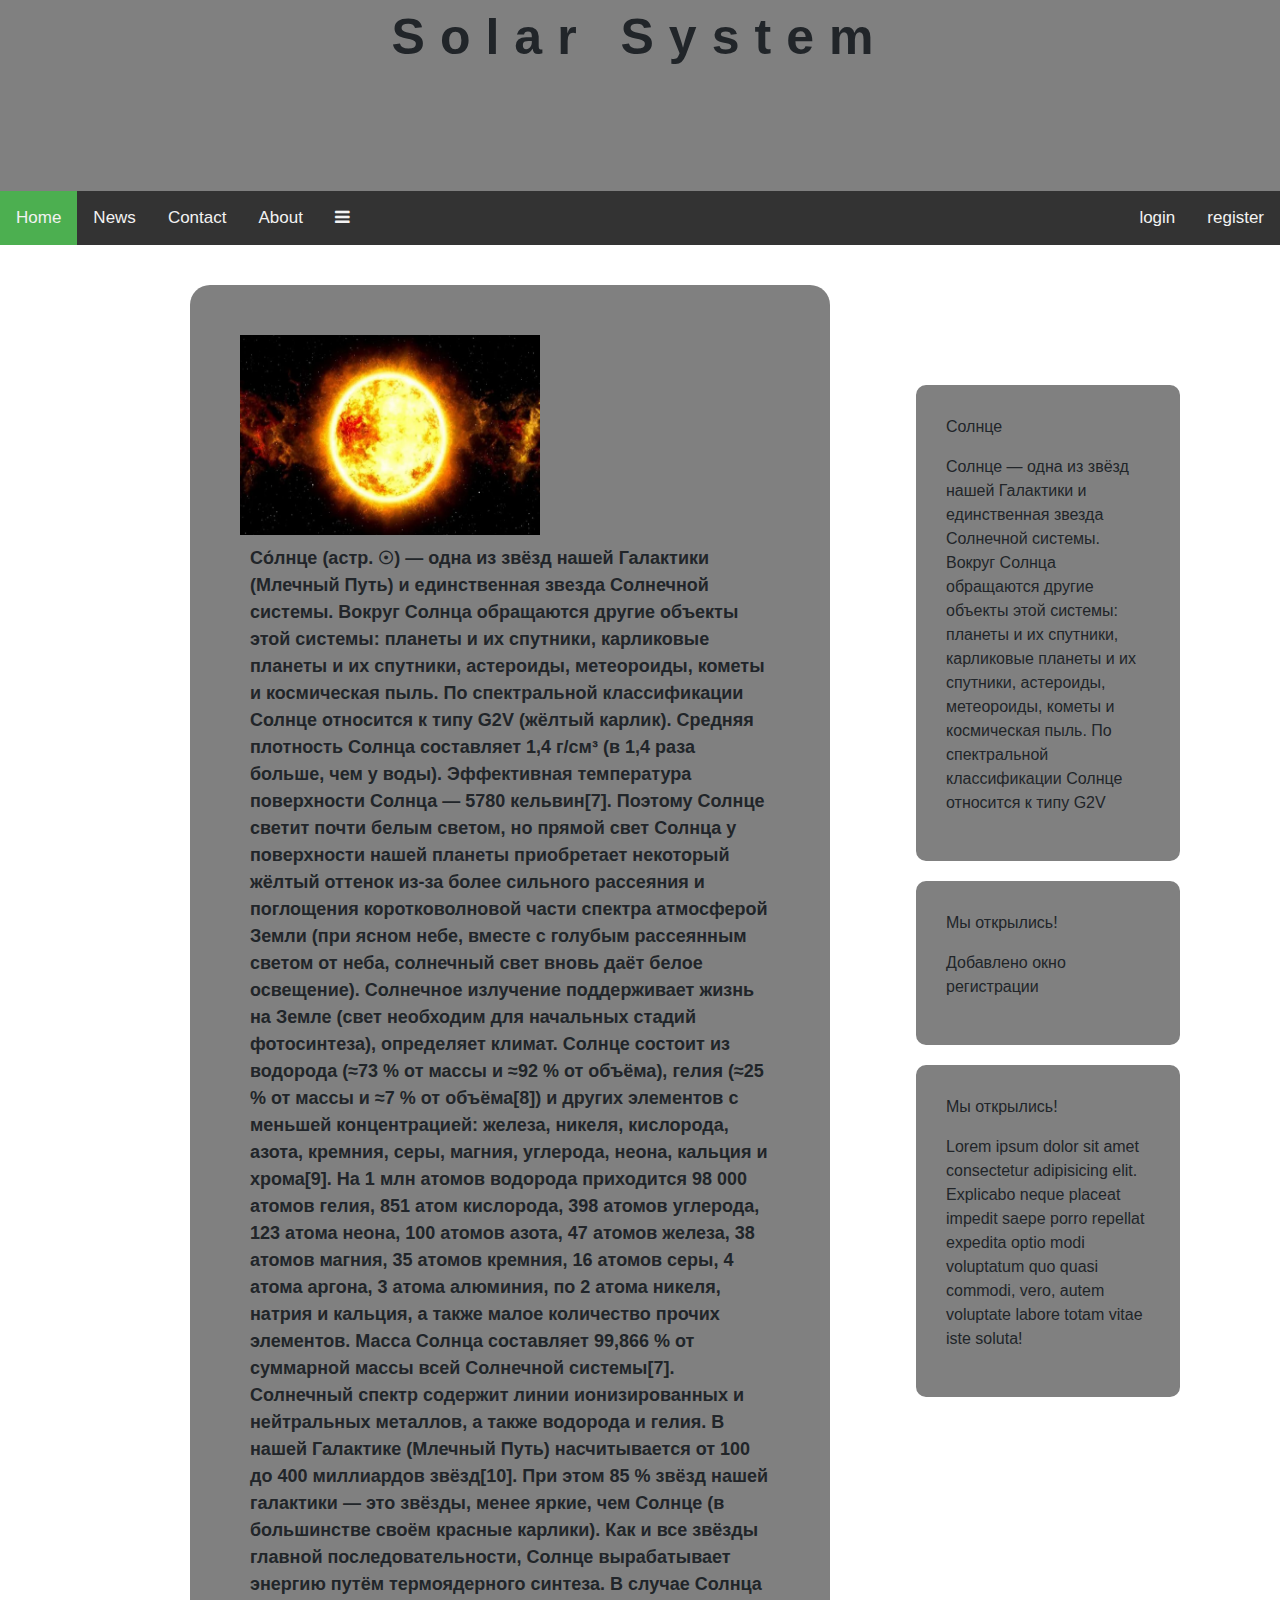
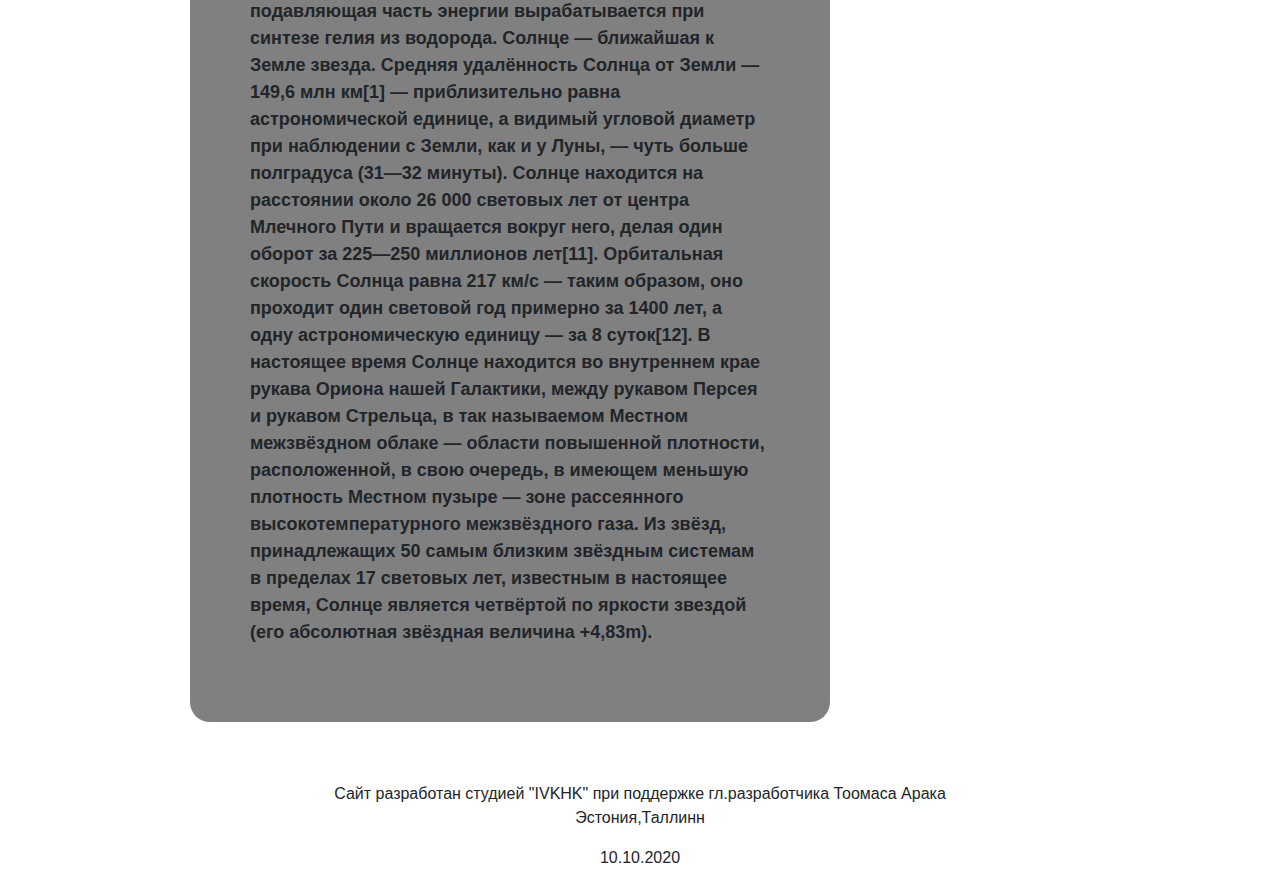
<file: index.html>
<!DOCTYPE html>
<html>
<head>
	<title></title>
	 <meta charset="utf-8">
	 <link rel="stylesheet" href="https://cdnjs.cloudflare.com/ajax/libs/font-awesome/4.7.0/css/font-awesome.min.css">
  <meta name="viewport" content="width=device-width, initial-scale=1">
  <link rel="stylesheet" href="https://maxcdn.bootstrapcdn.com/bootstrap/4.5.2/css/bootstrap.min.css">
  <script src="https://ajax.googleapis.com/ajax/libs/jquery/3.5.1/jquery.min.js"></script>
  <script src="https://cdnjs.cloudflare.com/ajax/libs/popper.js/1.16.0/umd/popper.min.js"></script>
  <script src="https://maxcdn.bootstrapcdn.com/bootstrap/4.5.2/js/bootstrap.min.js"></script>
	<link rel="stylesheet" type="text/css" href="css.css">
	<style>
		article p {
			padding: 10px;
			font-weight: 600;
			font-style: normal;
			font-size: 18px;
		}
	</style>

</head>
<body>
	<div class="main">
		<p id="text">Solar System</p>

		<div class="header" >
			<!-- <div class="akkount">
				<p>Вы не представились системе</p>
			</div>
			<div class="planet_panel">123</div>
			<div class="info_panel">123</div>
			<div class="main_panel"> -->
			</div>


			<!-- <div class="solar_system"><a href="solar_system.html">Солнечная система</a></div> -->

			

		</div>
				<div class="topnav" id="myTopnav">
				  <a href="index.html" class="active">Home</a>
				  <a href="#news">News</a>
				  <a href="#contact">Contact</a>
				  <a href="about.html">About</a>
				  <a href="#about" id="reglog1">register</a>
				  <a href="window_reg.html" id="reglog1">login</a>
				  <a href="javascript:void(0);">
				    <i class="fa fa-bars"></i>
			  </a>
			</div>

			<div class="content">


			

				
			<div class="aside">
				<div class="news_bar">
					<p>Солнце </p>
					<p>Солнце — одна из звёзд нашей Галактики и единственная звезда Солнечной системы. Вокруг Солнца обращаются другие объекты этой системы: планеты и их спутники, карликовые планеты и их спутники, астероиды, метеороиды, кометы и космическая пыль. По спектральной классификации Солнце относится к типу G2V </p>


				</div>

				<div class="news_bar">
					<p>Мы открылись! </p>
					<p>Добавлено окно регистрации</p>
				</div>

				<div class="news_bar">
					<p>Мы открылись! </p>
					<p>Lorem ipsum dolor sit amet consectetur adipisicing elit. Explicabo neque placeat impedit saepe porro repellat expedita optio modi voluptatum quo quasi commodi, vero, autem voluptate labore totam vitae iste soluta!</p>
				</div>


			</div>

			<article><img src="sun.jpg" alt="" width="300px" height="200px" >
				<p>Со́лнце (астр. ☉) — одна из звёзд нашей Галактики (Млечный Путь) и единственная звезда Солнечной системы. Вокруг Солнца обращаются другие объекты этой системы: планеты и их спутники, карликовые планеты и их спутники, астероиды, метеороиды, кометы и космическая пыль.

По спектральной классификации Солнце относится к типу G2V (жёлтый карлик). Средняя плотность Солнца составляет 1,4 г/см³ (в 1,4 раза больше, чем у воды). Эффективная температура поверхности Солнца — 5780 кельвин[7]. Поэтому Солнце светит почти белым светом, но прямой свет Солнца у поверхности нашей планеты приобретает некоторый жёлтый оттенок из-за более сильного рассеяния и поглощения коротковолновой части спектра атмосферой Земли (при ясном небе, вместе с голубым рассеянным светом от неба, солнечный свет вновь даёт белое освещение).

Солнечное излучение поддерживает жизнь на Земле (свет необходим для начальных стадий фотосинтеза), определяет климат.

Солнце состоит из водорода (≈73 % от массы и ≈92 % от объёма), гелия (≈25 % от массы и ≈7 % от объёма[8]) и других элементов с меньшей концентрацией: железа, никеля, кислорода, азота, кремния, серы, магния, углерода, неона, кальция и хрома[9]. На 1 млн атомов водорода приходится 98 000 атомов гелия, 851 атом кислорода, 398 атомов углерода, 123 атома неона, 100 атомов азота, 47 атомов железа, 38 атомов магния, 35 атомов кремния, 16 атомов серы, 4 атома аргона, 3 атома алюминия, по 2 атома никеля, натрия и кальция, а также малое количество прочих элементов. Масса Солнца составляет 99,866 % от суммарной массы всей Солнечной системы[7].

Солнечный спектр содержит линии ионизированных и нейтральных металлов, а также водорода и гелия. В нашей Галактике (Млечный Путь) насчитывается от 100 до 400 миллиардов звёзд[10]. При этом 85 % звёзд нашей галактики — это звёзды, менее яркие, чем Солнце (в большинстве своём красные карлики). Как и все звёзды главной последовательности, Солнце вырабатывает энергию путём термоядерного синтеза. В случае Солнца подавляющая часть энергии вырабатывается при синтезе гелия из водорода.

Солнце — ближайшая к Земле звезда. Средняя удалённость Солнца от Земли — 149,6 млн км[1] — приблизительно равна астрономической единице, а видимый угловой диаметр при наблюдении с Земли, как и у Луны, — чуть больше полградуса (31—32 минуты). Солнце находится на расстоянии около 26 000 световых лет от центра Млечного Пути и вращается вокруг него, делая один оборот за 225—250 миллионов лет[11]. Орбитальная скорость Солнца равна 217 км/с — таким образом, оно проходит один световой год примерно за 1400 лет, а одну астрономическую единицу — за 8 суток[12].

В настоящее время Солнце находится во внутреннем крае рукава Ориона нашей Галактики, между рукавом Персея и рукавом Стрельца, в так называемом Местном межзвёздном облаке — области повышенной плотности, расположенной, в свою очередь, в имеющем меньшую плотность Местном пузыре — зоне рассеянного высокотемпературного межзвёздного газа. Из звёзд, принадлежащих 50 самым близким звёздным системам в пределах 17 световых лет, известным в настоящее время, Солнце является четвёртой по яркости звездой (его абсолютная звёздная величина +4,83m).</p>
			</article>

		</div>


			
				

				


				<div class="footer">
					<p>Сайт разработан студией "IVKHK" при поддержке гл.разработчика Тоомаса Арака 
					<br>Эстония,Таллинн</p>
					<p>10.10.2020</p>
				</div>


				</div>

				
</body>
</html>
</file>
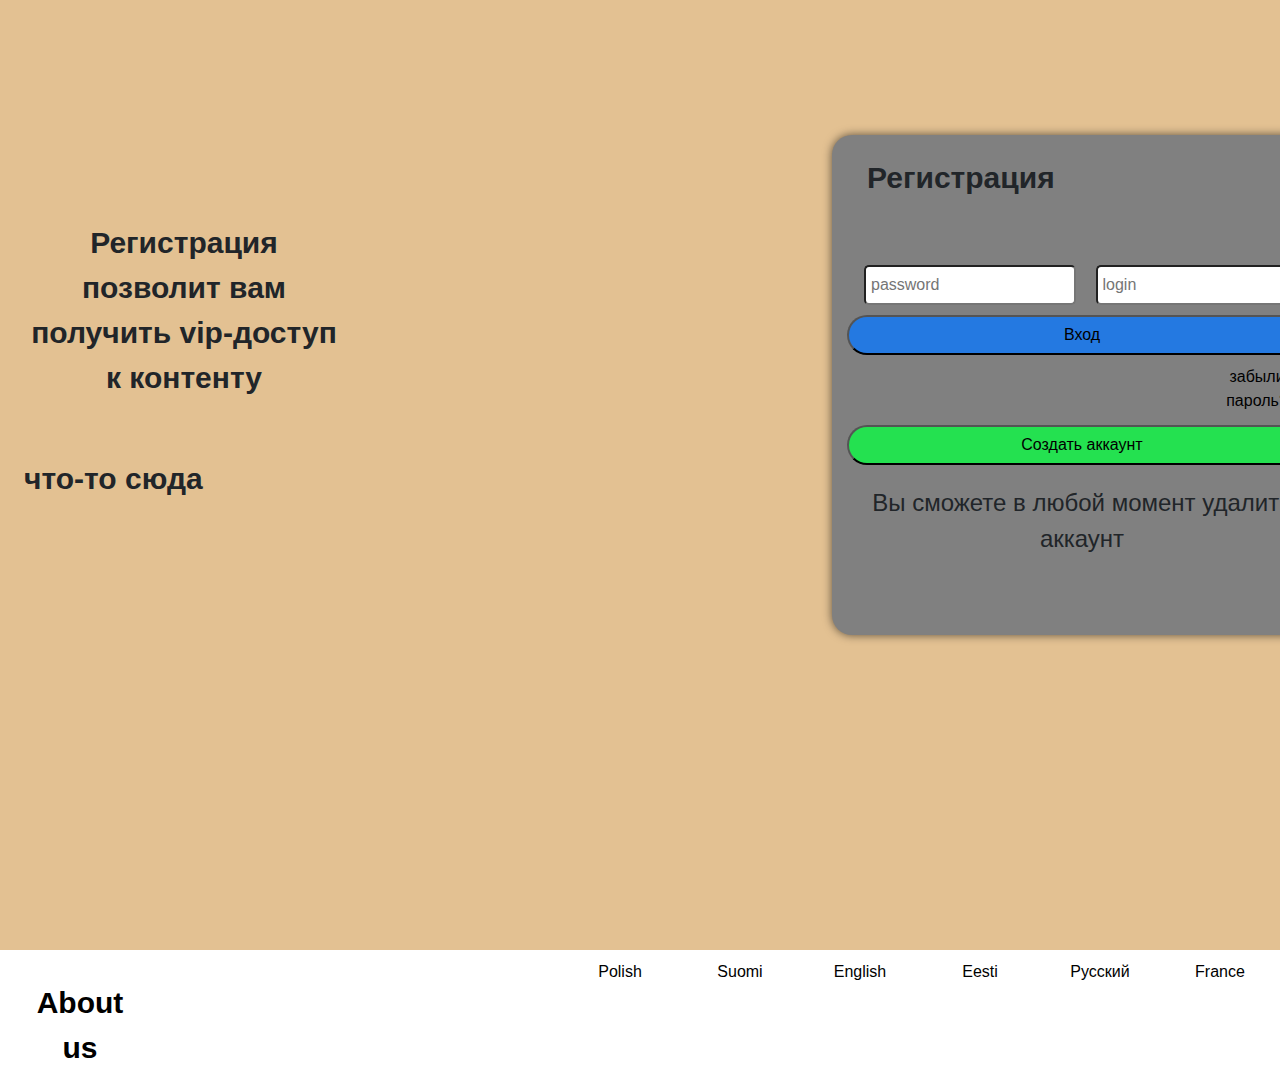
<file: widnow_log.html>
<!DOCTYPE html>
<html>
<head>
	<title>Регистрация</title>
	<link rel="stylesheet" href="https://cdnjs.cloudflare.com/ajax/libs/font-awesome/4.7.0/css/font-awesome.min.css">
  <meta name="viewport" content="width=device-width, initial-scale=1">
  <link rel="stylesheet" href="https://maxcdn.bootstrapcdn.com/bootstrap/4.5.2/css/bootstrap.min.css">
  <script src="https://ajax.googleapis.com/ajax/libs/jquery/3.5.1/jquery.min.js"></script>
  <script src="https://cdnjs.cloudflare.com/ajax/libs/popper.js/1.16.0/umd/popper.min.js"></script>
  <script src="https://maxcdn.bootstrapcdn.com/bootstrap/4.5.2/js/bootstrap.min.js"></script>
	<style>
		.window {
			height: 950px;
			width: 2000px;
			background-color: #E3C192;


		}



		.container {
			width: 500px;
			height: 500px;
			background-color: grey;
			top: 15%;
			left: 65%;
			position: absolute;
			float: right;
			border-radius: 20px;
			box-shadow: 0 0  10px rgba(0,0,0,0.6);

		}

		p {
			padding: 20px;
			text-align: center;
			font-size: 30px;
			font-weight: 900;
			font-style: normal;
			float: left;
		}

		input {
			width: 45%;
			height: 40px;
			float: right;
			border-radius: 5px;
			padding: 5px;
			margin: 10px;
		}

		button {
			width: 100%;
			height: 40px;
			float: right;
			border-radius: 20px;
			background-color: #2479E1;
		}
		a {
			float: right;
			text-align: center;
			width: 100px;
			height: 50px;
			text-decoration: none;
			color: black;
			margin:10px;

		}

		#text {
			text-align: center;
		}

		.info {
			width: 400px;
			height: 400px;
			padding: 20px;
			float: left;
			top: 20%;
			right: 70%;
			position: absolute;

		}

		footer {
			background-color: white;
			width: 200px;
			height: 100px;
			padding: 10px;
		}

		.qwe button {
			background-color: #24E150;
		}

		.login input {
			right: 50%;

		}

		.lower_text p {
			font-weight: 400;
			font-size: 24px;
		}

		hr {
			background-color: red;
		}

	</style>
	
</head>
<body>
	<div class="window">
		<div class="info">
			<p>Регистрация позволит вам получить vip-доступ к контенту</p>
			<br>
			<p>что-то сюда</p>
		</div>

	<div class="container">	
	<div class="reg">
		<p id="text">Регистрация</p>
		<br><br><br><br><br>


	<div class="login">

		<label for=""></label>
		<input type="text" placeholder="login">
		
		

		<label for=""></label>
		<input type="text" placeholder="password">
		<button>Вход</button>


	</div>
		<div class="remember_pass">
			<a href="window.reg.html">забыли пароль?</a>
		</div>


		<div class="qwe">
		<button>Создать аккаунт</button></div>

		<div class="lower_text">
			
		<p>Вы сможете в любой момент удалить аккаунт</p></div>


	</div></div>


	
</div>
	<div class="footer">
		<div class="hrefs">
			<a href="">France</a>
			<a href="">Русский</a>
			<a href="">Eesti</a>
			<a href="">English</a>
			<a href="">Suomi</a>
			<a href="">Polish</a>
		</div>



		
		<p><a href="#">About us</a></p>
		
		

		 </div>
		
</body>
</html>
</file>
<file: css.css>
.main {
	width: 100%;
	height: 100%;
	background: grey ;
	position: relative;
}
.header {
	width: 100%;
	height: 100px;
	background:;
	position: relative;
	
}
.akkount {
	width: 20%;
	height:100%;
	float: right;
	background-color: white;

}

.akkount p {
	padding: 20px;

}

.solar_system {
	width: 19%;
	height:100%;
	float: right;
	background-color: white;
	margin-right: 15px;
	padding: 20px;
	float: right;
}

.info_panel {
	width: 19%;
	height:100%;
	float: right;
	background-color: white;
	margin-right: 15px;
	padding: 20px;
	float: right;
}

.planet_panel {
	width: 19%;
	height:100%;
	float: right;
	background-color: white;
	margin-right: 15px;
	padding: 20px;
	float: right;
}

.main_panel {
	width: 20%;
	height:100%;
	float: right;
	background-color: white;
	padding: 20px;
	margin-right: 5px;
	float: left;
}



.logo{
	width: 100%;
	height: 70%;
	border: 1px solid black;
	float: left;
}

.nav {
	width: 100%;
	height: 50px;
	background: ;
	/*text-align: justify;*/
	text-indent: 1.5em;
	color: black;
	position: absolute;
	bottom: 0%;
	box-sizing: border-box;

}

#text {
	text-align: center;
	font-style: normal;
	font-weight: 900;
	font-size: 50px;
	letter-spacing: 15px;


}

.login_ikon {
	text-align: center;
}
a {
	color: black;
	text-align: justify;

}

.navig {
	width: 100%;
	height:100%;
}
.nav{
	width: 100%;
	height: 20%;
	text-indent: em;
	text-decoration: none;
	text-align: justify;
}


.topnav {
    background-color: #333;
    overflow: hidden;
}

.topnav a {
    float: left;
    display: block;
    color: #f2f2f2;
    text-align: center;
    padding: 14px 16px;
    text-decoration: none;
    font-size: 17px;
}

.topnav a:hover {
    background-color: #ddd;
    color: black;
}

.active {
    background-color: #4CAF50;
    color: white;
}
.topnav .icon {
    display: none;
}

#reglog1 {
	float: right;
}



.content {
	width: 100%;
	height: 100%;
	background: white;

	
}


.aside {
	width: 30%;
	height: 50%;
	background: white;
	float: right;
	margin: 40px;
	border-radius: 20px;
	padding: 50px;
	

}

.news_bar {
	width: 100%;
	height: 30%;
	background: grey;
	padding: 30px;
	border-radius: 20px;
	border: 10px solid white;
	box-sizing: border-box;
	
}



article {
	width: 50%;
	height: 80%;
	background: grey;
	margin: 40px;
	margin-right: 20px;
	padding: 50px;
	left: 150px;
	position: relative;
	border-radius: 20px;
}

article img:hover {
	width: 500px;
	height: 300px;
}


.footer {
	width: 100%;
	height: 100px;
	background: white;
	text-align: center;
	padding: 20px;
}
</file>
